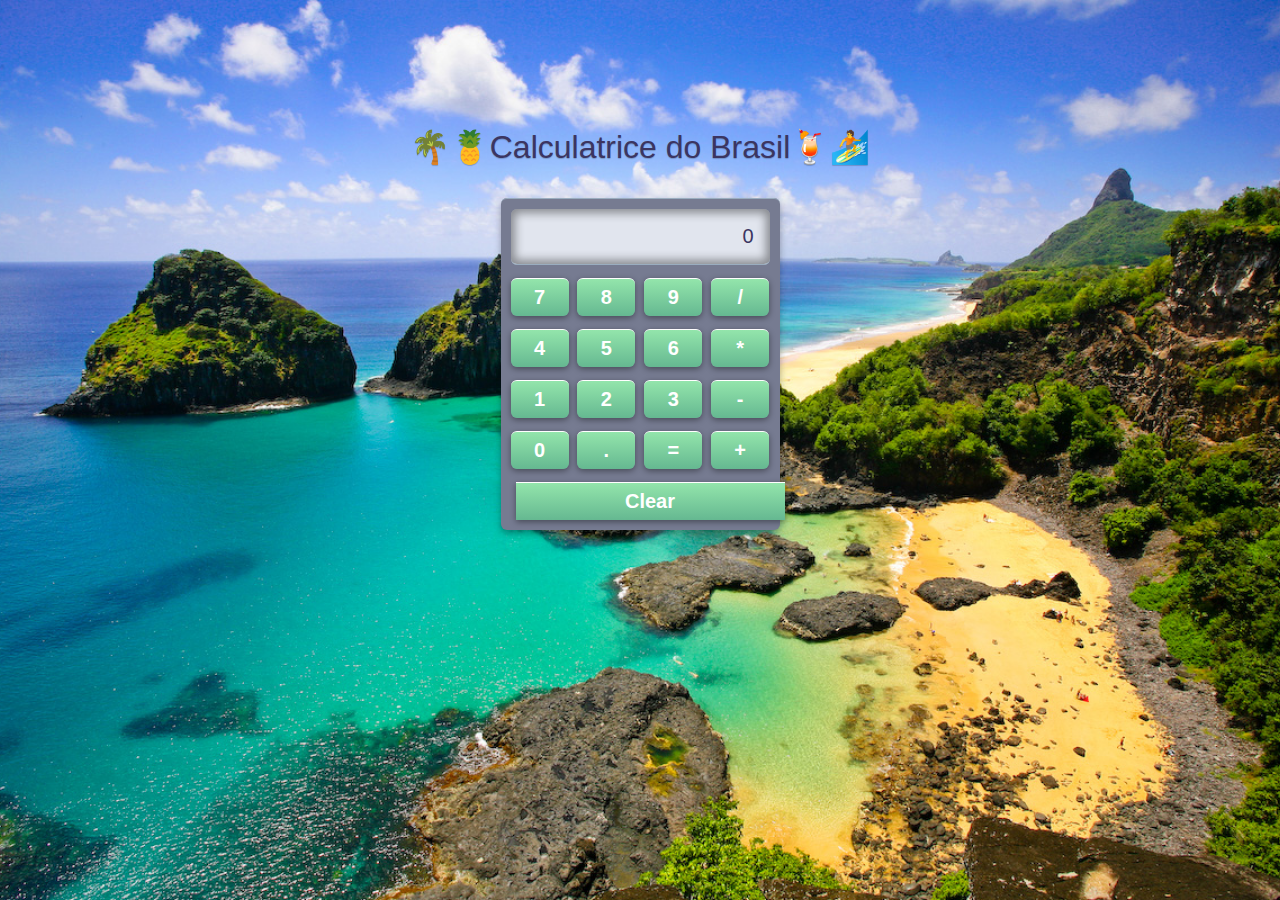
<file: calculatrice/index.html>
<!DOCTYPE html>
<html>
<head>
	<meta charset="utf-8">
	<link rel="stylesheet" type="text/css" href="style/style.css">
	<link rel="stylesheet" type="text/css" href="//fonts.googleapis.com/css?family=Open+Sans:400,300" />
    <title>Calculatrice</title>
</head>

<body>

    <body>
    	<div id="container">
    		<h1>🌴🍍Calculatrice do Brasil🍹🏄</h1>
    		<div id="calculator">
    			<div id="header">
    				<input type="text" id="number" value="0" autocomplete="off" disabled />
    			</div>
    			<div id="body">
    				<div class="buttons">7</div>
    				<div class="buttons">8</div>
    				<div class="buttons">9</div>
    				<div class="buttons">/</div>
    				<div class="buttons">4</div>
    				<div class="buttons">5</div>
    				<div class="buttons">6</div>
    				<div class="buttons">*</div>
    				<div class="buttons">1</div>
    				<div class="buttons">2</div>
    				<div class="buttons">3</div>
    				<div class="buttons">-</div>
    				<div class="buttons">0</div>
    				<div class="buttons">.</div>
    				<div class="buttons">=</div>
    				<div class="buttons">+</div>
    				<div class="clear">Clear</div>
    		</div>
    	</div>

    	<script type="text/javascript" src="https://ajax.googleapis.com/ajax/libs/jquery/1.10.0/jquery.min.js"></script>
		<!-- J'appelle jquery pour avoir un javascript plus simplifié -->
		<script type="text/javascript" src="js/main.js"></script>
		<!-- Je dis que quand le document sera chargé, on va exécuter le main.js (javascript) -->
		<script type="text/javascript">
			$(document).ready(function() {
				var calc = new Calculator();
				calc.run();
			});
		</script>

	</body>

</body>
</html>
</file>
<file: calculatrice/style/style.css>
html, body, div, span, applet, object, iframes,
h1, h2, h3, h4, h5, h6, p, blockquote, pre,
a, abbr, acronym, address, big, cite, code,
del, dfn, em, img, ins, kbd, q, s, samp,
small, strike, sub, sup, tt, var,
u, i, center,
dl, dt, dd, ol, ul, li,
fieldset, form, label, legend,
table, caption, tbody, tfoot, thead, tr, th, td,
article, aside, canvas, details, embed,
figure, figcaption, footer, header, hgroup,
menu, nav, output, ruby, section, summary,
time, mark, audio, video {
		margin: 0;
		padding: 0;
		border: 0;
		font-size: 100%;
		font: inherit;
		vertical-align: baseline;
}

article, aside, details, figcaption, figure, 
footer, header, hgroup, menu, nav, section {
	display: block;
}

blockquote, q {
	quotes: none;
}

blockquote:before, blockquote:after,
q:before, q:after {
	content: '';
	content: none;
}

table {
	border-collapse: collapse;
	border-spacing: 0;
}

body {
	font-family: 'OpenSans', sans-serif;
	background: url(../background.jpg) top fixed;
	-webkit-background-size: cover;
	-moz-background-size: cover;
	-ms-background-size: cover;
	-o-background-size: cover;
	background-size: cover;
}

#container {
	font-size: 32px;
	margin: 128px auto;
	width: 768px;
}

h1 {
	text-align: center;
	color: #3B3561;
	text-shadow: 0 1px 1px rgba(0, 0, 0, 0.2);
	margin-bottom: 32px;
}

#calculator, #number, .buttons {
	border-radius: 6px;
}

#calculator {
	margin: 0 auto;
	background-color: #767B91;
	width: 279px;
	box-shadow: 0 4px 7px rgba(0, 0, 0, .3);
}

#header {
	padding: 10px;
	border-top: 1px solid #9AADBF;
	border-radius: 6px 6px 0 0;
}

.clear {
	cursor: default;
	text-align: center;
	padding: 7px 12px;
	font-size: 20px;
	color: #FFF;
	font-weight: bold; 
	display: inline-block;
	border-top: 1px solid white;
	width: 245px;
	background: linear-gradient(#93E5AB 0%, #65B891 100%);
	box-shadow: 0 2px 6px rgba(0, 0, 0, .4);
	margin-bottom: 10px;
	margin-left: 5px;
}


input#number {
	text-align: right;
	background-color: #E1E5EE;
	border: none;
	color: #3B3561;
	font-size: 20px;
	padding: 16px;
	width: 227px;
	border-bottom: 1px solid #9AADBF;
	box-shadow: inset 0 0 10px 4px rgba(0, 0, 0, .4);
}

#body {
	padding: 0 10px;
}

.buttons {
	cursor: default;
	text-align: center;
	padding: 7px 12px;
	font-size: 20px;
	color: #FFF;
	font-weight: bold; 
	display: inline-block;
	border-top: 1px solid white;
	width: 34px;
	background: linear-gradient(#93E5AB 0%, #65B891 100%);
	box-shadow: 0 2px 6px rgba(0, 0, 0, .4);
	margin-bottom: 10px;
}

.buttons:hover, .clear:hover {
	background:  linear-gradient(#E1B07E 0%, #E15554 100%);
	border-top: 1px solid #E1B07E;
	text-shadow: 0 -1px 1px rgba(0, 0, 0, 0.2);
}

.buttons:active, .clear:active {
	box-shadow: none;
}
</file>
